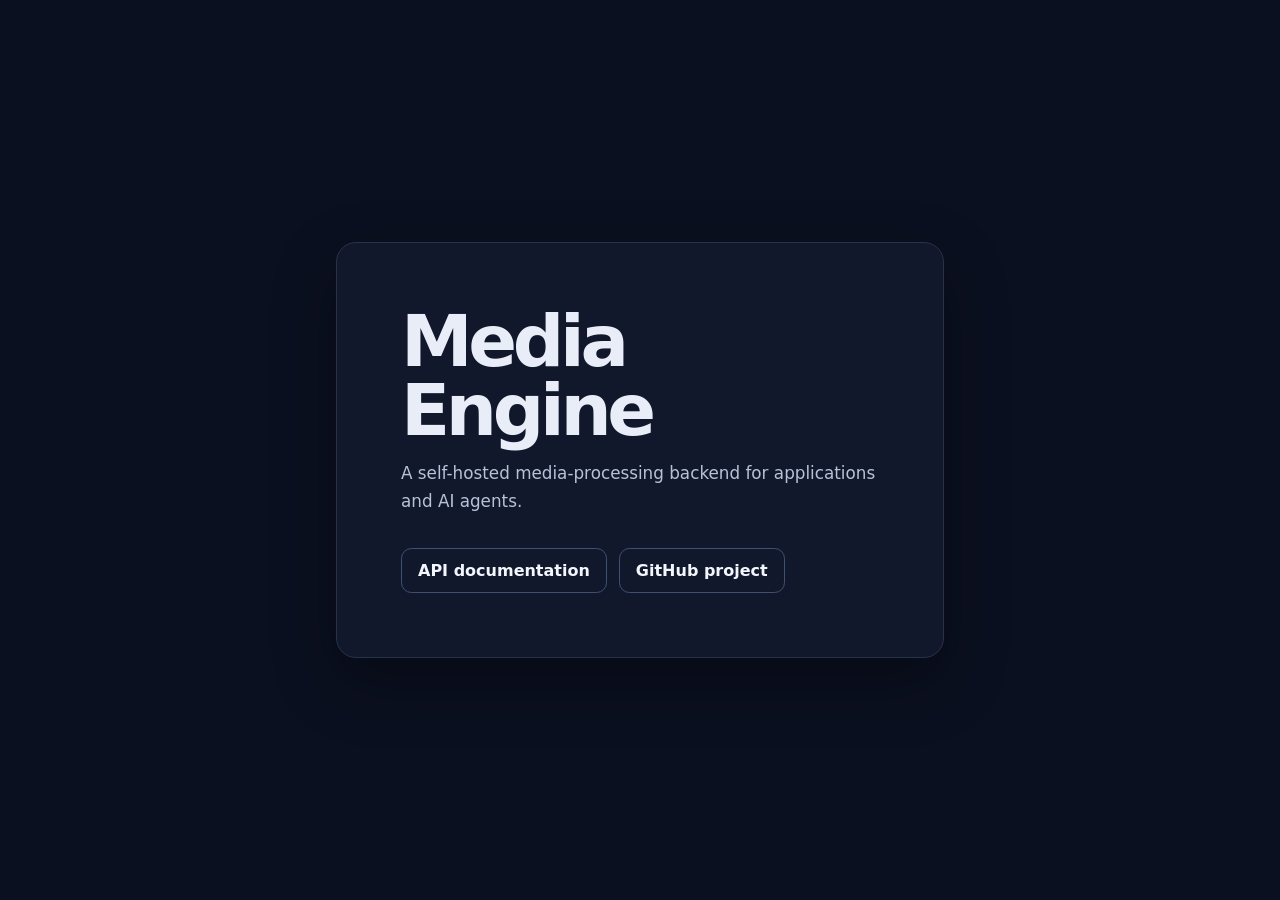
<file: deploy/nginx/media-engine-landing.html>
<!doctype html>
<html lang="en">
<head>
  <meta charset="utf-8">
  <meta name="viewport" content="width=device-width,initial-scale=1">
  <meta name="description" content="Media Engine is a self-hosted media-processing backend for applications and AI agents.">
  <title>Media Engine</title>
  <style>
    :root {
      color-scheme: dark;
      font-family: ui-sans-serif, system-ui, -apple-system, BlinkMacSystemFont, "Segoe UI", sans-serif;
      background: #0b1020;
      color: #e8edf8;
    }
    * { box-sizing: border-box; }
    body {
      min-height: 100vh;
      margin: 0;
      display: grid;
      place-items: center;
      padding: 2rem;
    }
    main {
      width: min(38rem, 100%);
      padding: clamp(2rem, 7vw, 4rem);
      border: 1px solid #28324c;
      border-radius: 1.25rem;
      background: #11182b;
      box-shadow: 0 1.5rem 4rem #0005;
    }
    h1 {
      margin: 0 0 1rem;
      font-size: clamp(2.25rem, 9vw, 4.5rem);
      line-height: .95;
      letter-spacing: -.06em;
    }
    p {
      max-width: 32rem;
      margin: 0;
      color: #b7c2d9;
      font-size: 1.05rem;
      line-height: 1.65;
    }
    nav {
      display: flex;
      flex-wrap: wrap;
      gap: .75rem;
      margin-top: 2rem;
    }
    a {
      padding: .75rem 1rem;
      border: 1px solid #405075;
      border-radius: .65rem;
      color: #f3f6fc;
      text-decoration: none;
      font-weight: 650;
    }
    a:hover, a:focus-visible {
      border-color: #7aa2ff;
      background: #192440;
      outline: none;
    }
  </style>
</head>
<body>
  <main>
    <h1>Media Engine</h1>
    <p>A self-hosted media-processing backend for applications and AI agents.</p>
    <nav aria-label="Project links">
      <a href="/docs">API documentation</a>
      <a href="https://github.com/JimStroomberg/media-engine" rel="noopener noreferrer">GitHub project</a>
    </nav>
  </main>
</body>
</html>
</file>
